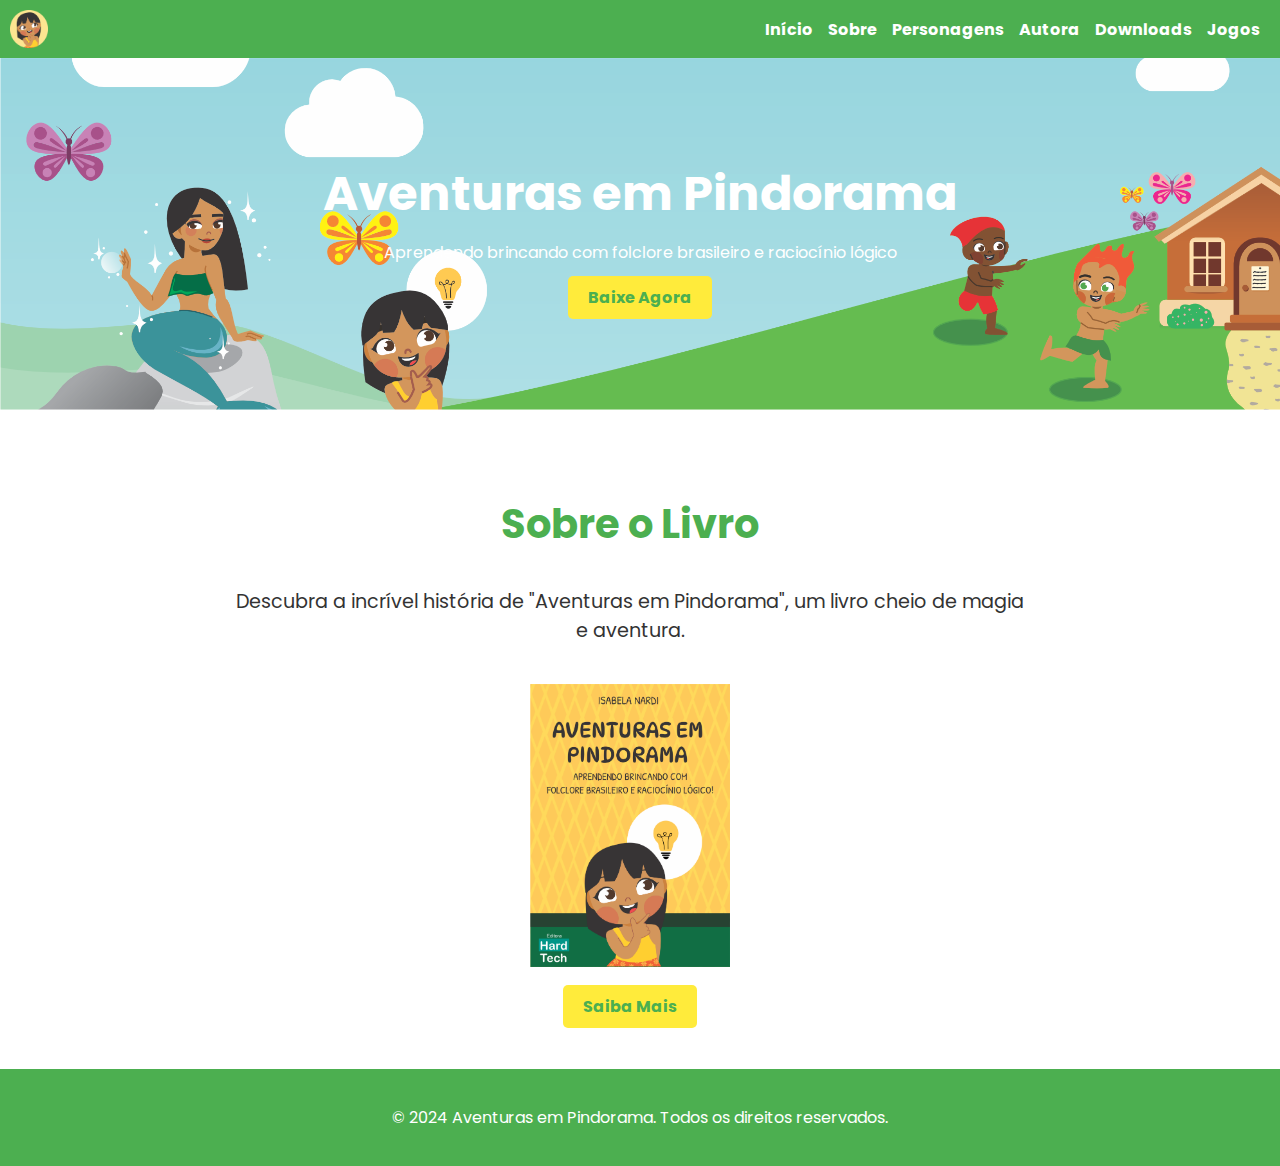
<file: index.html>
<!DOCTYPE html>
<html lang="pt-BR">
<head>
    <meta charset="UTF-8">
    <meta name="viewport" content="width=device-width, initial-scale=1.0">
    <title>Aventuras em Pindorama</title>
    <link rel="preconnect" href="https://fonts.googleapis.com">
    <link rel="preconnect" href="https://fonts.gstatic.com" crossorigin>
    <link href="https://fonts.googleapis.com/css2?family=Poppins:ital,wght@0,100;0,200;0,300;0,400;0,500;0,600;0,700;0,800;0,900;1,100;1,200;1,300;1,400;1,500;1,600;1,700;1,800;1,900&display=swap" rel="stylesheet">
    <link rel="stylesheet" href="styles.css">
    <link rel="icon" href="img/favicon.ico" type="image/x-icon">
</head>
<body>
    <header>
        <img src="img/icon.png" alt="Logo Aventuras em Pindorama" class="logo">
        <nav>
            <ul>
                <li><a href="index.html">Início</a></li>
                <li><a href="sobre.html">Sobre</a></li>
                <li><a href="personagens.html">Personagens</a></li>
                <li><a href="autora.html">Autora</a></li>
                <li><a href="downloads.html">Downloads</a></li>
                <li><a href="jogos.html">Jogos</a></li>
            </ul>
        </nav>
    </header>

    <section id="inicio" class="banner">
        <div class="banner-content">
            <h1>Aventuras em Pindorama</h1>
            <p>Aprendendo brincando com folclore brasileiro e raciocínio lógico</p>
            <a href="downloads.html" class="btn">Baixe Agora</a>
        </div>
    </section>

    <section id="sobre" class="destaque">
        <div class="content">
            <h2>Sobre o Livro</h2>
            <p>Descubra a incrível história de "Aventuras em Pindorama", um livro cheio de magia e aventura.</p>
            <img src="img/livro.png" alt="Capa do Livro" style="width: 25%;"><br>
            <a href="sobre.html" class="btn">Saiba Mais</a>
        </div>
    </section>

    <footer>
        <p>&copy; 2024 Aventuras em Pindorama. Todos os direitos reservados.</p>
        <!--<div class="social-icons">
            <a href="#"><img src="facebook-icon.png" alt="Facebook"></a>
            <a href="#"><img src="instagram-icon.png" alt="Instagram"></a>
            <a href="#"><img src="twitter-icon.png" alt="Twitter"></a>
        </div>-->
    </footer>
</body>
</html>
</file>
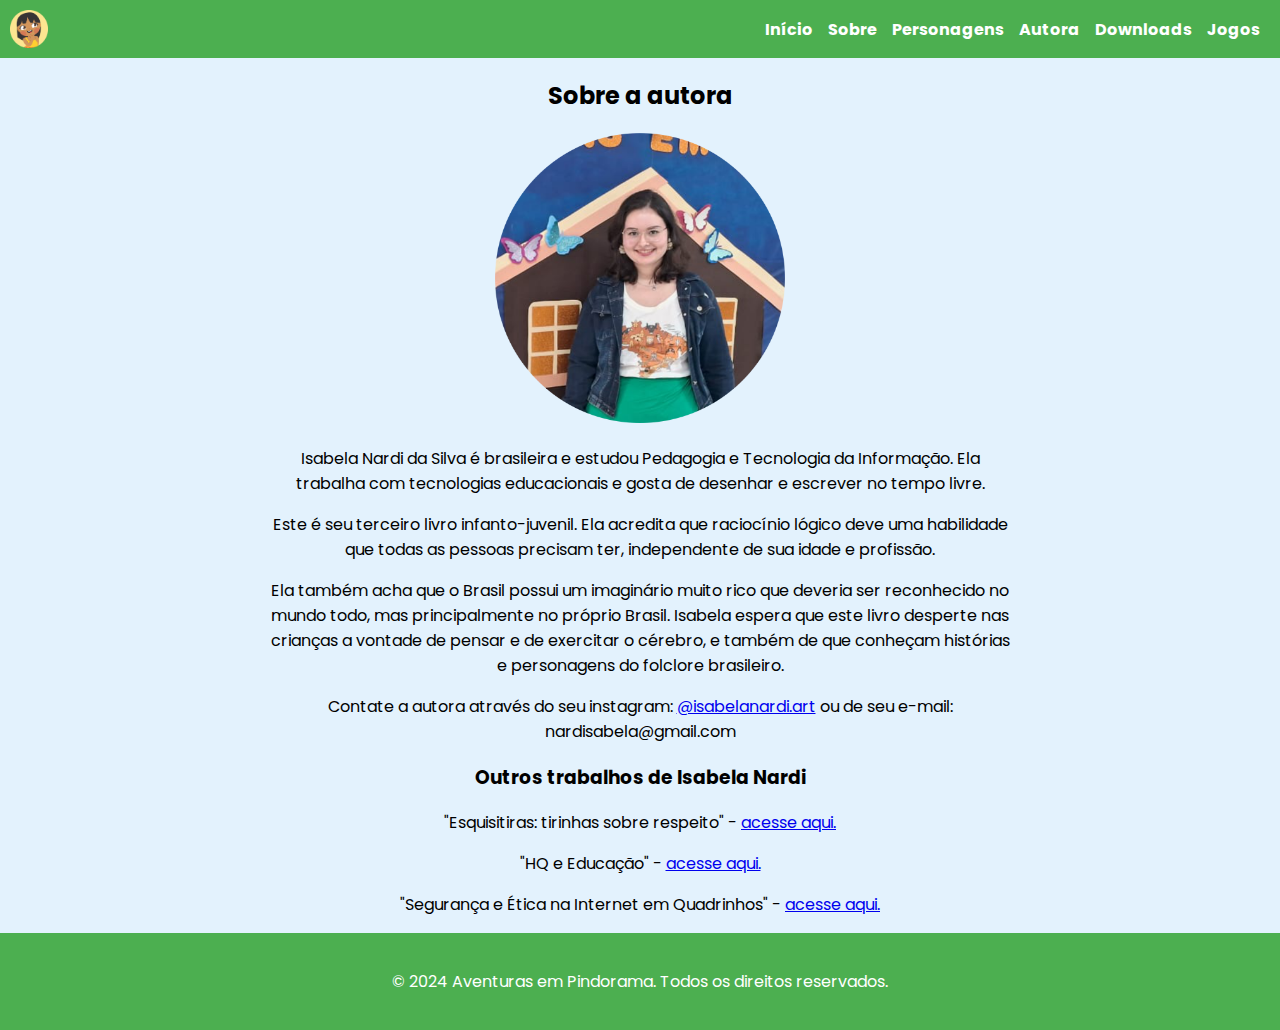
<file: autora.html>
<!DOCTYPE html>
<html lang="pt-BR">
<head>
    <meta charset="UTF-8">
    <meta name="viewport" content="width=device-width, initial-scale=1.0">
    <title>Aventuras em Pindorama</title>
    <link rel="preconnect" href="https://fonts.googleapis.com">
    <link rel="preconnect" href="https://fonts.gstatic.com" crossorigin>
    <link href="https://fonts.googleapis.com/css2?family=Poppins:ital,wght@0,100;0,200;0,300;0,400;0,500;0,600;0,700;0,800;0,900;1,100;1,200;1,300;1,400;1,500;1,600;1,700;1,800;1,900&display=swap" rel="stylesheet">
    <link rel="stylesheet" href="styles.css">
    <link rel="icon" href="img/favicon.ico" type="image/x-icon">
</head>
<body>
    <header>
        <img src="img/icon.png" alt="Logo Aventuras em Pindorama" class="logo">
        <nav>
            <ul>
                <li><a href="index.html">Início</a></li>
                <li><a href="sobre.html">Sobre</a></li>
                <li><a href="personagens.html">Personagens</a></li>
                <li><a href="autora.html">Autora</a></li>
                <li><a href="downloads.html">Downloads</a></li>
                <li><a href="jogos.html">Jogos</a></li>
            </ul>
        </nav>
    </header>

    <main>
        <!-- Conteúdo da Página Aqui -->
        <section class="conteudo">
            <div class="content">
                <!-- Título da Seção -->
                <h2 style="text-align:center;">Sobre a autora</h2>
                <!-- Conteúdo da Seção -->
                <figure style="text-align:center;">
                    <img src="img/autora.png" alt="Foto da autora" style="width:25%">
                </figure>
                <p style="text-align:center;margin-left:20%;margin-right:20%">Isabela Nardi da Silva é brasileira e estudou Pedagogia e Tecnologia da Informação. Ela trabalha com tecnologias educacionais e gosta de desenhar e escrever no tempo livre.</p>
                <p style="text-align:center;margin-left:20%;margin-right:20%">Este é seu terceiro livro infanto-juvenil. Ela acredita que raciocínio lógico deve uma habilidade que todas as pessoas precisam ter, independente de sua idade e profissão.</p>
                <p style="text-align:center;margin-left:20%;margin-right:20%">Ela também acha que o Brasil possui um imaginário muito rico que deveria ser reconhecido no mundo todo, mas principalmente no próprio Brasil. Isabela espera que este livro desperte nas crianças a vontade de pensar e de exercitar o cérebro, e também de que conheçam histórias e personagens do folclore brasileiro.</p>
                <p style="text-align:center;margin-left:20%;margin-right:20%">Contate a autora através do seu instagram: <a href="https://www.instagram.com/isabelanardi.art/">@isabelanardi.art<a> ou de seu e-mail: nardisabela@gmail.com</p>

                <h3 style="text-align:center;">Outros trabalhos de Isabela Nardi</h3>
                <p style="text-align:center;">"Esquisitiras: tirinhas sobre respeito" - <a href="https://nardisabela.github.io/esquisitiras/index.html">acesse aqui.</a> </p>
                <p style="text-align:center;">"HQ e Educação" - <a href="https://rexlab.ufsc.br/wp-content/uploads/2021/03/HQEEDUCA%C3%87%C3%83O.pdf">acesse aqui.</a> </p>
                <p style="text-align:center;">"Segurança e Ética na Internet em Quadrinhos" - <a href="https://drive.google.com/file/d/14dOmGge3qKOZMbLLhLXygH9C5mCzGLkl/view?usp=sharing">acesse aqui.</a> </p>
            </div>
        </section>
    </main>

    <footer>
        <p>&copy; 2024 Aventuras em Pindorama. Todos os direitos reservados.</p>
    </footer>
</body>
</html>
</file>
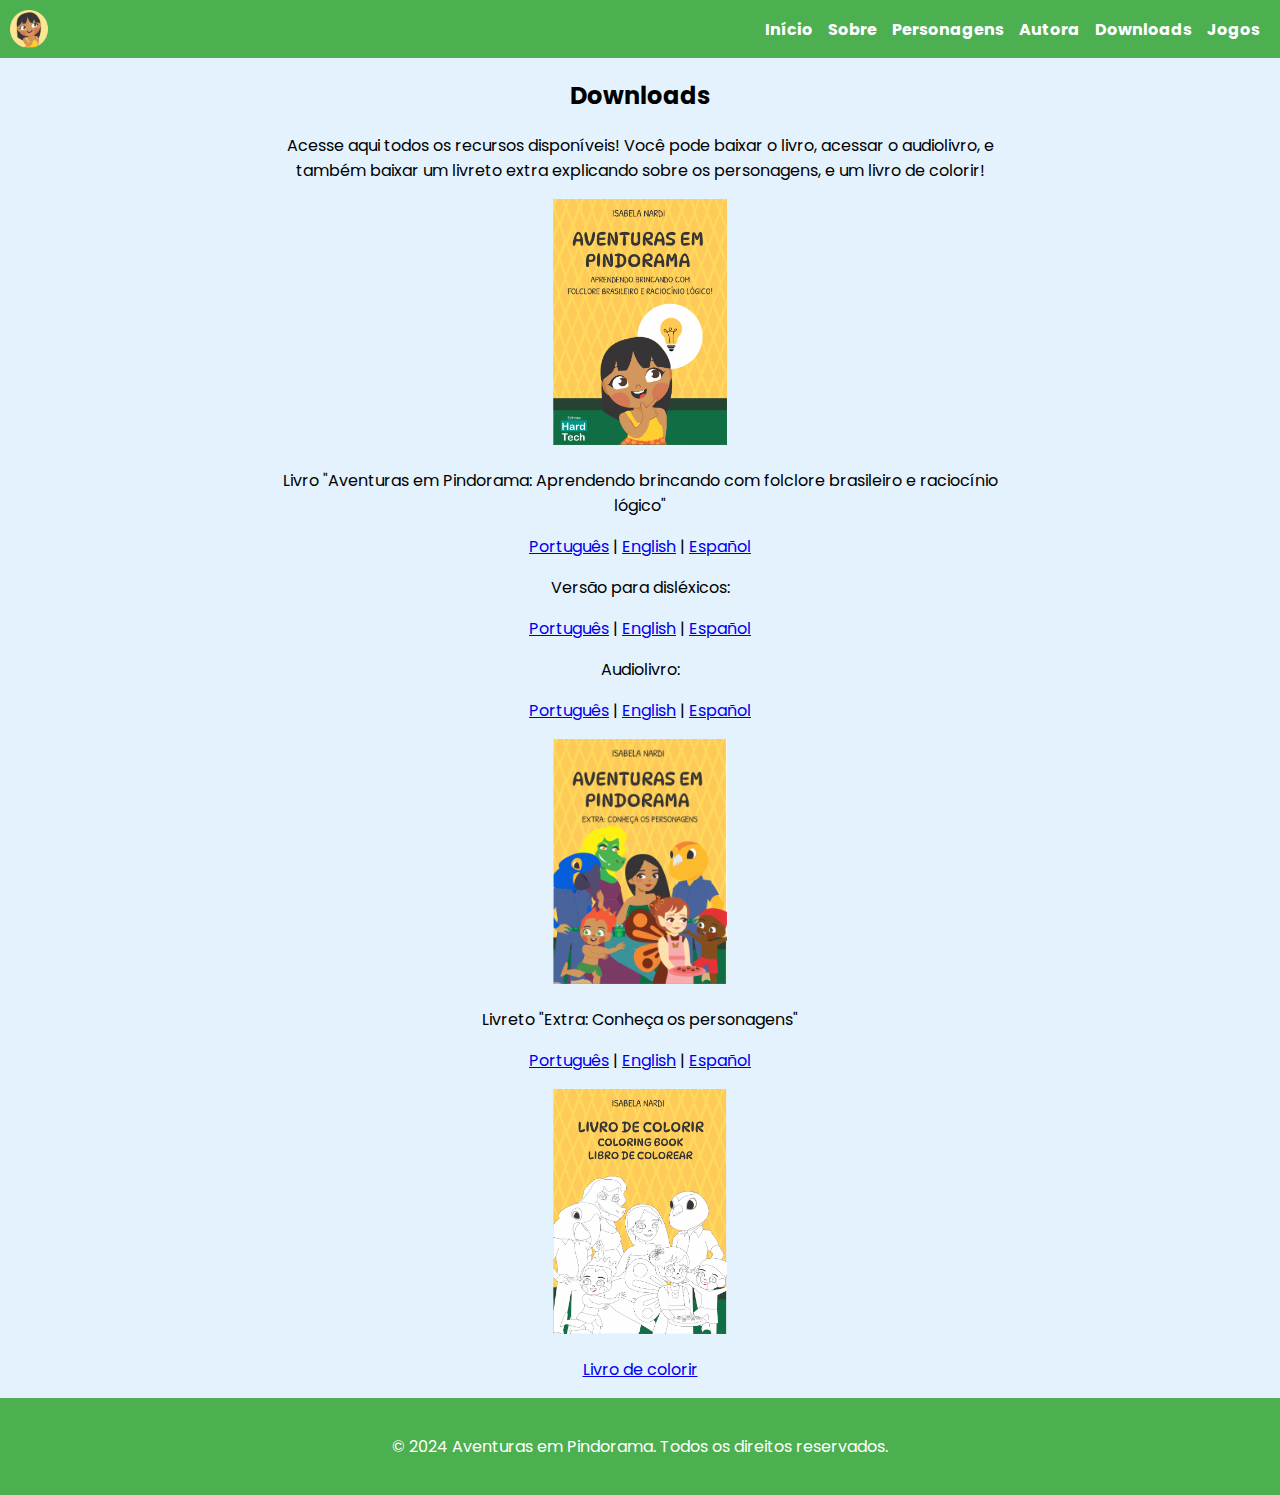
<file: downloads.html>
<!DOCTYPE html>
<html lang="pt-BR">
<head>
    <meta charset="UTF-8">
    <meta name="viewport" content="width=device-width, initial-scale=1.0">
    <title>Aventuras em Pindorama</title>
    <link rel="preconnect" href="https://fonts.googleapis.com">
    <link rel="preconnect" href="https://fonts.gstatic.com" crossorigin>
    <link href="https://fonts.googleapis.com/css2?family=Poppins:ital,wght@0,100;0,200;0,300;0,400;0,500;0,600;0,700;0,800;0,900;1,100;1,200;1,300;1,400;1,500;1,600;1,700;1,800;1,900&display=swap" rel="stylesheet">
    <link rel="stylesheet" href="styles.css">
</head>
<body>
    <header>
        <img src="img/icon.png" alt="Logo Aventuras em Pindorama" class="logo">
        <nav>
            <ul>
                <li><a href="index.html">Início</a></li>
                <li><a href="sobre.html">Sobre</a></li>
                <li><a href="personagens.html">Personagens</a></li>
                <li><a href="autora.html">Autora</a></li>
                <li><a href="downloads.html">Downloads</a></li>
                <li><a href="jogos.html">Jogos</a></li>
            </ul>
        </nav>
    </header>

    <main>
        <!-- Conteúdo da Página Aqui -->
        <section class="conteudo">
            <div class="content" style="text-align:center;">
                <!-- Título da Seção -->
                <h2 style="text-align:center;">Downloads</h2>
                <p style="text-align:center;margin-left:20%;margin-right:20%">Acesse aqui todos os recursos disponíveis! Você pode baixar o livro, acessar o audiolivro, e também baixar um livreto extra explicando sobre os personagens, e um livro de colorir!</p>
                <figure style="text-align:center;">
                <img src="img/livro.png" alt="Capa do livro" style="width:15%">
                </Figure>
                <p style="text-align:center;margin-left:20%;margin-right:20%">Livro "Aventuras em Pindorama: Aprendendo brincando com folclore brasileiro e raciocínio lógico"</p>
                <p><a href="https://drive.google.com/file/d/1sA-iRR3KXsnX_eap8_s3788eLcMG4dVZ/view?usp=sharing">Português</a> | <a href="https://drive.google.com/file/d/1v3IY45yKeXtbVHXWZo1IDOj7nMR_gY1G/view?usp=sharing">English</a> | <a href="https://drive.google.com/file/d/1Sgocoqt6wd88t1dyay9wBwtYdDPBpKu1/view?usp=sharing">Español</a><p>

                <p>Versão para disléxicos:</p>
                <p><a href="https://drive.google.com/file/d/151n_7bcDvxsdnMySmeEndil1DF5TLCMA/view?usp=sharing">Português</a> | <a href="https://drive.google.com/file/d/1bsOyvgKps5Ep9oKF2XxcDI_8eMLMN4iP/view?usp=sharing">English</a> | <a href="https://drive.google.com/file/d/1IUwigWCBz-J_22TpESJ_hKUiW30cmc_i/view?usp=sharing">Español</a><p>

                <p>Audiolivro:</p>
                <p><a href="https://youtu.be/mC2FwapZzTY">Português</a> | <a href="https://youtu.be/EoPbFf7-rGY">English</a> | <a href="https://youtu.be/mL8_Jv-pNBg">Español</a><p>

                <figure style="text-align:center;">
                <img src="img/extra.png" alt="Capa do livreto extra" style="width:15%">
                </Figure>
                <p style="text-align:center;">Livreto "Extra: Conheça os personagens"</p>
                <p><a href="https://drive.google.com/file/d/1MOgfXheMDB942KpkQ-IZkHfyxRM9keUY/view?usp=sharing">Português</a> | <a href="https://drive.google.com/file/d/18TY3xSygR3WlUazzL-P-i8FC2uHkPf8N/view?usp=sharing">English</a> | <a href="https://drive.google.com/file/d/1s-hFCe8MwsnQPWgcauYjfA5I45HOVpxR/view?usp=sharing">Español</a><p>

                <figure style="text-align:center;">
                <img src="img/livro-de-colorir.png" alt="Capa do livro de colorir" style="width:15%">
                </Figure>
                <p style="text-align:center;"><a href="https://drive.google.com/file/d/1Nhy6fZx9kMCyT-T3O_3hjS6IlwcQdmkA/view?usp=sharing">Livro de colorir</a></p>

            </div>
        </section>
    </main>

    <footer>
        <p>&copy; 2024 Aventuras em Pindorama. Todos os direitos reservados.</p>
    </footer>
</body>
</html>
</file>
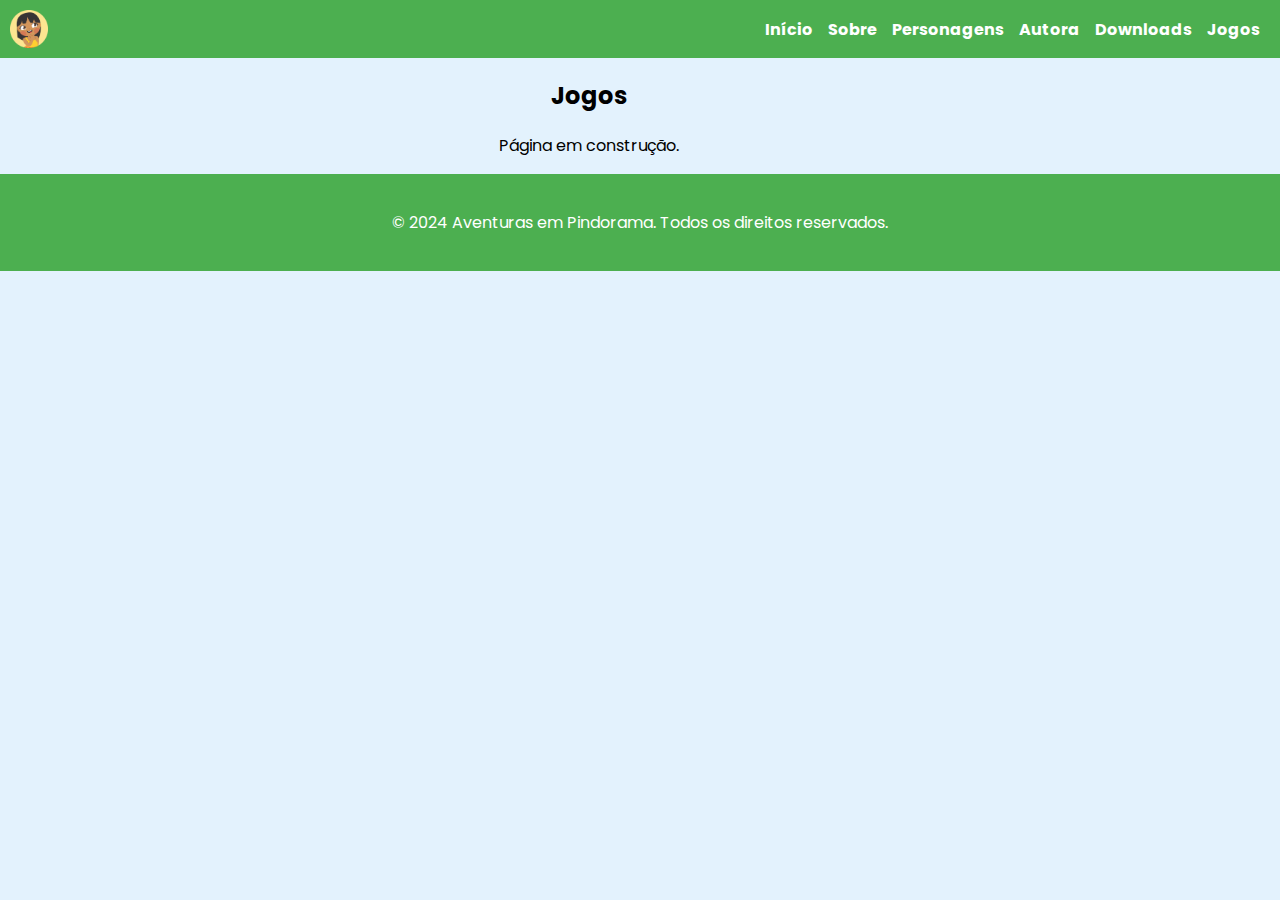
<file: jogos.html>
<!DOCTYPE html>
<html lang="pt-BR">
<head>
    <meta charset="UTF-8">
    <meta name="viewport" content="width=device-width, initial-scale=1.0">
    <title>Aventuras em Pindorama</title>
    <link rel="preconnect" href="https://fonts.googleapis.com">
    <link rel="preconnect" href="https://fonts.gstatic.com" crossorigin>
    <link href="https://fonts.googleapis.com/css2?family=Poppins:ital,wght@0,100;0,200;0,300;0,400;0,500;0,600;0,700;0,800;0,900;1,100;1,200;1,300;1,400;1,500;1,600;1,700;1,800;1,900&display=swap" rel="stylesheet">
    <link rel="stylesheet" href="styles.css">
</head>
<body>
    <header>
        <img src="img/icon.png" alt="Logo Aventuras em Pindorama" class="logo">
        <nav>
            <ul>
                <li><a href="index.html">Início</a></li>
                <li><a href="sobre.html">Sobre</a></li>
                <li><a href="personagens.html">Personagens</a></li>
                <li><a href="autora.html">Autora</a></li>
                <li><a href="downloads.html">Downloads</a></li>
                <li><a href="jogos.html">Jogos</a></li>
            </ul>
        </nav>
    </header>

    <main>
        <!-- Conteúdo da Página Aqui -->
        <section class="conteudo" style="margin-left:2%;margin-right:10%">
            <div class="content">
                <!-- Título da Seção -->
                <h2 style="text-align:center;">Jogos</h2>
                <p style="text-align:center;">Página em construção.</p>
            </div>
        </section>
    </main>

    <footer>
        <p>&copy; 2024 Aventuras em Pindorama. Todos os direitos reservados.</p>
    </footer>
</body>
</html>
</file>
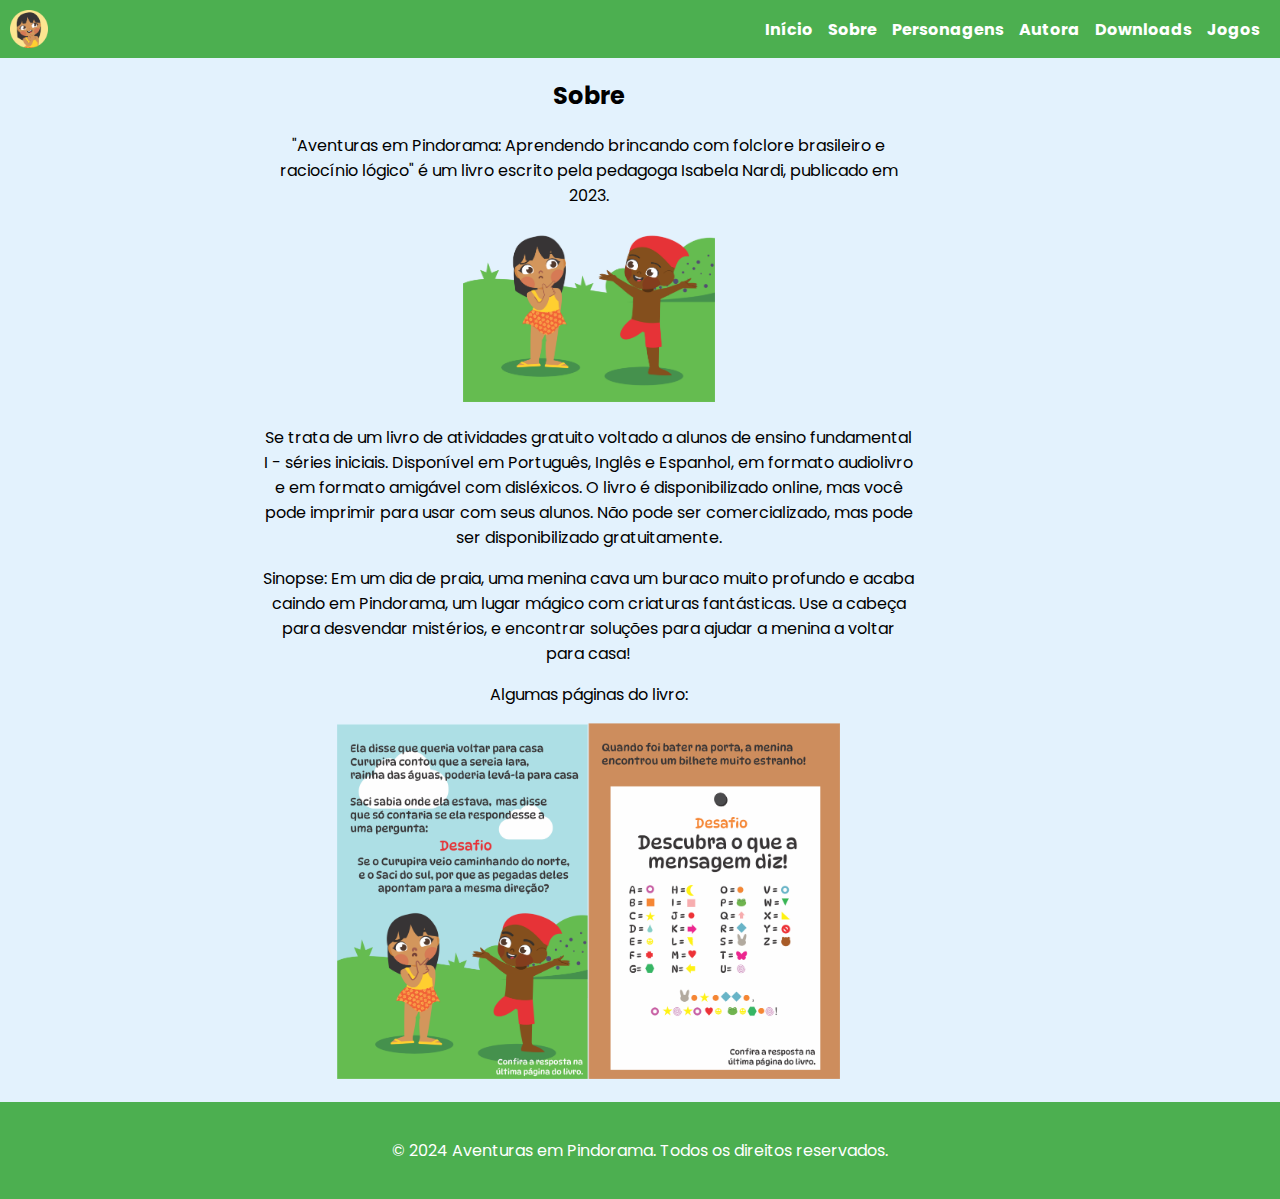
<file: sobre.html>
<!DOCTYPE html>
<html lang="pt-BR">
<head>
    <meta charset="UTF-8">
    <meta name="viewport" content="width=device-width, initial-scale=1.0">
    <title>Aventuras em Pindorama</title>
    <link rel="preconnect" href="https://fonts.googleapis.com">
    <link rel="preconnect" href="https://fonts.gstatic.com" crossorigin>
    <link href="https://fonts.googleapis.com/css2?family=Poppins:ital,wght@0,100;0,200;0,300;0,400;0,500;0,600;0,700;0,800;0,900;1,100;1,200;1,300;1,400;1,500;1,600;1,700;1,800;1,900&display=swap" rel="stylesheet">
    <link rel="stylesheet" href="styles.css">
</head>
<body>
    <header>
        <img src="img/icon.png" alt="Logo Aventuras em Pindorama" class="logo">
        <nav>
            <ul>
                <li><a href="index.html">Início</a></li>
                <li><a href="sobre.html">Sobre</a></li>
                <li><a href="personagens.html">Personagens</a></li>
                <li><a href="autora.html">Autora</a></li>
                <li><a href="downloads.html">Downloads</a></li>
                <li><a href="jogos.html">Jogos</a></li>
            </ul>
        </nav>
    </header>

    <main>
        <!-- Conteúdo da Página Aqui -->
        <section class="conteudo" style="margin-left:2%;margin-right:10%">
            <div class="content">
                <!-- Título da Seção -->
                <h2 style="text-align:center;">Sobre</h2>
                <!-- Conteúdo da Seção -->
                <p style="text-align:center;margin-left:20%;margin-right:20%">"Aventuras em Pindorama: Aprendendo brincando com folclore brasileiro e raciocínio lógico" é um livro escrito pela pedagoga Isabela Nardi, publicado em 2023. </p
                >
                <figure style="text-align:center;">
                    <img src="img/saci.png" alt="Figura de Saci com a personagem principal" style="width:25%">
                </figure>
                <p style="text-align:center;margin-left:20%;margin-right:20%">Se trata de um livro de atividades gratuito voltado a alunos de ensino fundamental I - séries iniciais. Disponível em Português, Inglês e Espanhol, em formato audiolivro e em formato amigável com disléxicos.  O livro é disponibilizado online, mas você pode imprimir para usar com seus alunos. Não pode ser comercializado, mas pode ser disponibilizado gratuitamente. </p>
                <p style="text-align:center;margin-left:20%;margin-right:20%">Sinopse: Em um dia de praia, uma menina cava um buraco muito profundo e acaba caindo em Pindorama, um lugar mágico com criaturas fantásticas. Use a cabeça para desvendar mistérios, e encontrar soluções para ajudar a menina a voltar para casa!</p>
                <p style="text-align:center;margin-left:20%;margin-right:20%">Algumas páginas do livro:</p>
                <figure style="text-align:center;">
                    <img src="img/paginas.png" alt="Algumas páginas do livro: desafio do Saci e desafio da Borboletinha" style="width:50%">
                </figure>
                <!-- Adicione mais elementos conforme necessário -->
            </div>
        </section>
    </main>

    <footer>
        <p>&copy; 2024 Aventuras em Pindorama. Todos os direitos reservados.</p>
    </footer>
</body>
</html>
</file>
<file: styles.css>
body {
    font-family: 'Poppins', sans-serif;
    margin: 0;
    padding: 0;
    background-color: #E3F2FD;
}

header {
    background-color: #4CAF50;
    padding: 10px 0;
    display: flex;
    justify-content: space-between;
    align-items: center;
}

.logo {
    width: 3%;
    margin-left: 10px;
}

.content {
    margin-left: 20px;
    padding-right: 20px;
}

nav ul {
    list-style: none;
    margin: 0;
    padding: 0;
    display: flex;
    gap: 15px;
    margin-right: 20px;
}

nav ul li {
    display: inline;
}

nav ul li a {
    color: #FFFFFF;
    text-decoration: none;
    font-weight: bold;
}

.banner {
    background-image: url('img/banner.png');
    background-size: cover;
    color: #FFFFFF;
    text-align: center;
    padding: 100px 20px;
}

.banner-content {
    max-width: 800px;
    margin: 0 auto;
}

.banner h1 {
    font-size: 3em;;
    margin: 0;
}

.banner p {
    font-size: 1em;
    margin: 10px 0 20px;
}

.btn {
    background-color: #FFEB3B;
    color: #4CAF50;
    padding: 10px 20px;
    text-decoration: none;
    font-weight: bold;
    border-radius: 5px;
}

.destaque {
    padding: 50px 20px;
    text-align: center;
    background-color: #FFFFFF;
}

.destaque .content {
    max-width: 800px;
    margin: 0 auto;
}

.destaque h2 {
    font-size: 2.5em;
    color: #4CAF50;
}

.destaque p {
    font-size: 1.2em;
    color: #333333;
}

.destaque img {
    margin: 20px 0;
}

footer {
    background-color: #4CAF50;
    color: #FFFFFF;
    text-align: center;
    padding: 20px 0;
}

.social-icons {
    margin-top: 10px;
}

.social-icons img {
    width: 30px;
    margin: 0 10px;
}

.carousel img {
    margin: 0 auto;
    max-width: 100%;
    height: auto;
}

.carousel p {
    font-size: 1em;
    color: #333;
    margin-top: 10px;
}

/* Media Queries para Responsividade */
@media (max-width: 768px) {
    header {
        flex-direction: column;
        text-align: center;
    }

    nav ul {
        justify-content: center;
    }

    .conteudo h2 {
        font-size: 2em;
    }

    .conteudo p {
        font-size: 1em;
    }

    footer {
        font-size: 0.9em;
    }

    .social-icons img {
        width: 25px;
    }
}
</file>
